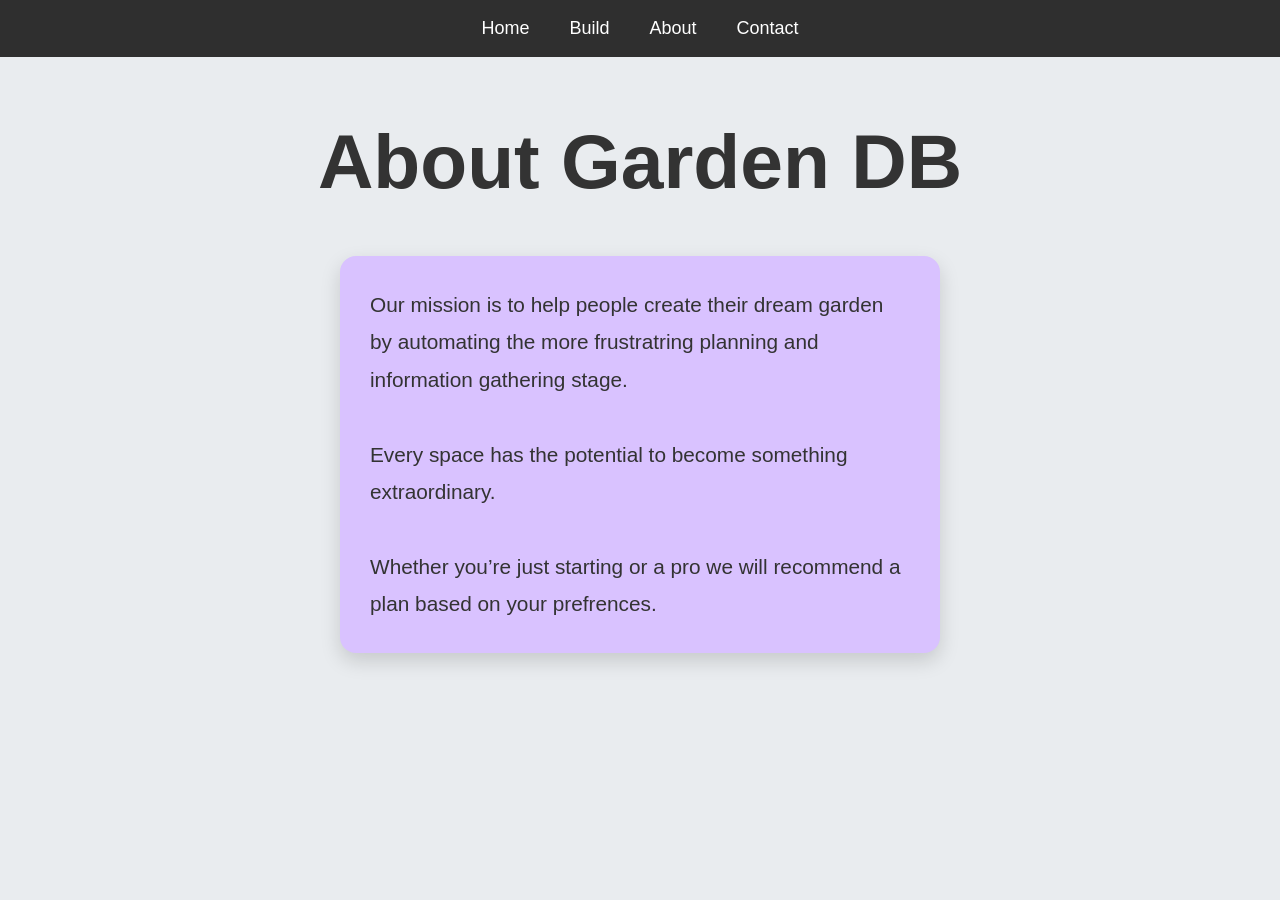
<file: about.html>
<!DOCTYPE html>
<html lang="en">
<head>
<!-- Google tag (gtag.js) -->
<script async src="https://www.googletagmanager.com/gtag/js?id=G-JB3HR2VKH0"></script>
<script>
  window.dataLayer = window.dataLayer || [];
  function gtag(){dataLayer.push(arguments);}
  gtag('js', new Date());

  gtag('config', 'G-JB3HR2VKH0');
</script>
    <meta charset="UTF-8">
    <meta name="viewport" content="width=device-width, initial-scale=1.0">
    <title>FlowersDb - About</title>
    <link rel="stylesheet" href="style.css">
</head>
<body>

    <nav>
        <ul>
            <li><a href="index.html">Home</a></li>
            <li><a href="build.html">Build</a></li>
            <li><a href="about.html">About</a></li>
            <li><a href="contact.html">Contact</a></li>
        </ul>
    </nav>

    <section class="hero">

        <h1>About Garden DB</h1>
        <p></p>

		<div class="box-container">

			<!-- form box -->
            <div class="box grape-box" style="width: 100%; max-width: 600px; margin: auto;">
                <form action="#" method="POST">
                    <p> Our mission is to help people create their dream garden by automating the more frustratring planning and information gathering stage.
					<br>
					<br>
					Every space has the potential to become something extraordinary. 
					<br>
					<br>
					Whether you’re just starting or a pro we will recommend a plan based on your prefrences.</p>
                    
                </form>
            </div>
        </div>
    </section>
	

</body>
</html>
</file>
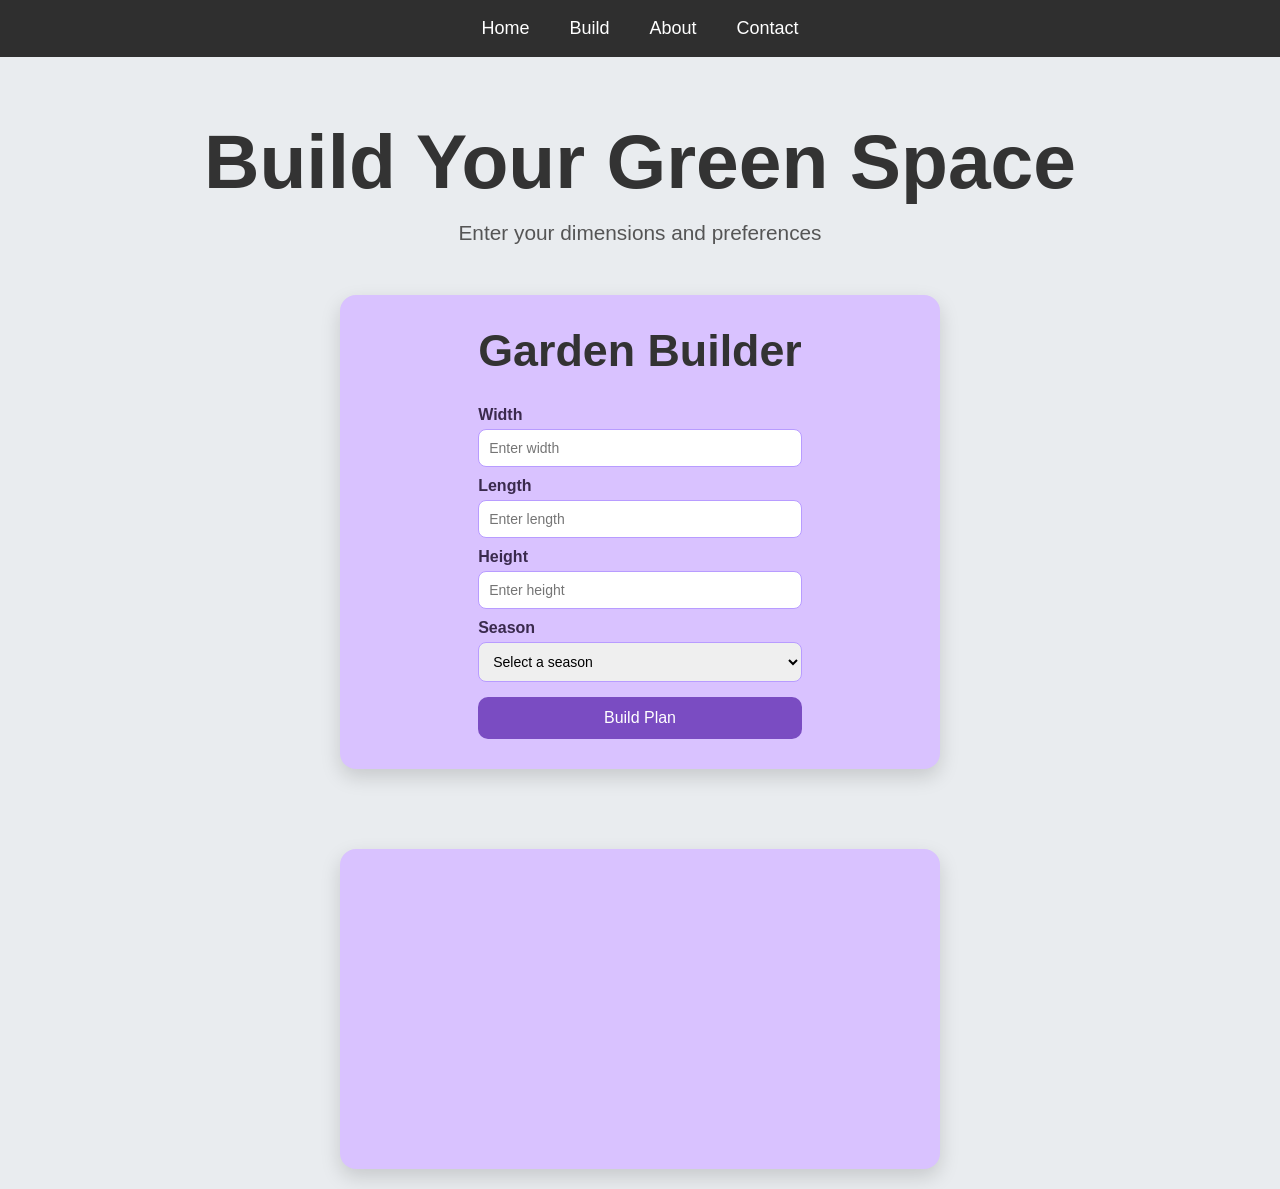
<file: build.html>
<!DOCTYPE html>
<html lang="en">
<head>
	<!-- Google tag (gtag.js) -->
<script async src="https://www.googletagmanager.com/gtag/js?id=G-JB3HR2VKH0"></script>
<script>
  window.dataLayer = window.dataLayer || [];
  function gtag(){dataLayer.push(arguments);}
  gtag('js', new Date());

  gtag('config', 'G-JB3HR2VKH0');
</script>
    <meta charset="UTF-8">
    <meta name="viewport" content="width=device-width, initial-scale=1.0">
    <title>FlowersDb - Build</title>
    <link rel="stylesheet" href="style.css">
</head>
<body>

    <nav>
        <ul>
            <li><a href="index.html">Home</a></li>
            <li><a href="build.html">Build</a></li>
            <li><a href="about.html">About</a></li>
            <li><a href="contact.html">Contact</a></li>
        </ul>
    </nav>

    <section class="hero">

        <h1>Build Your Green Space</h1>
        <p>Enter your dimensions and preferences</p>

		<div class="box-container">

			<!-- form box -->
            <div class="box grape-box" style="width: 100%; max-width: 600px; margin: auto;">
                <form action="#" method="POST">
                    <h2>Garden Builder</h2>
                    <!-- W-->
                    <label for="width">Width</label>
                    <input type="number" id="width" name="width" placeholder="Enter width" required>

                    <!-- L -->
                    <label for="length">Length</label>
                    <input type="number" id="length" name="length" placeholder="Enter length" required>

                    <!-- H -->
                    <label for="height">Height</label>
                    <input type="number" id="height" name="height" placeholder="Enter height" required>

                    <!--Season-->
                    <label for="season">Season</label>
                    <select id="season" name="season" required>
                        <option value="">Select a season</option>
                        <option value="spring">Spring</option>
                        <option value="summer">Summer</option>
                        <option value="autumn">Autumn</option>
                        <option value="winter">Winter</option>
						<option value="winter">Indoor</option>
                    </select>
                    <button type="submit">Build Plan</button>
					
                </form>
            </div>
        </div>
    </section>
	
	
	<!-- Result  -->
	<div class="box grape-box" style="width: 100%; max-width: 600px; margin: 20px auto;">
	<div id="result"></div>
	</div>
	
	<script>
	document.querySelector("form").addEventListener("submit", function(e) {e.preventDefault();
		const season = document.getElementById("season").value;
		let image = "";
		let length = 0;
		
		switch (season) {
		case "spring":
            image = "img/default_spring_pink_petunya.jpg";
            length = 10;
			description = "Pink Pettunias"
            break;

		case "summer":
			image = "img/default_summer.jpg";
			length = 30;
			description = "SunFlowers"
			break;

		case "autumn":
			image = "img/default_fall_pansies.png";
			length = 18;
			description = "Pansies"
			break;

		case "winter":
			image = "img/default_winter_mint.jpg";
			length = 5;
			description = "Mint *Potted Indoor"
			break;

		case "indoor":
			image = "img/default.jpg";
			length = 6;
			description = ""
			break;
	}

	document.getElementById("result").innerHTML = `
		<h2>Garden Plan</h2>
		<img src="${image}" alt="${season} garden" width="300">
		<p>Recommended Length: ${length} metres</p>
		<p>${description}</p>
		`;});
	</script>

</body>
</html>
</file>
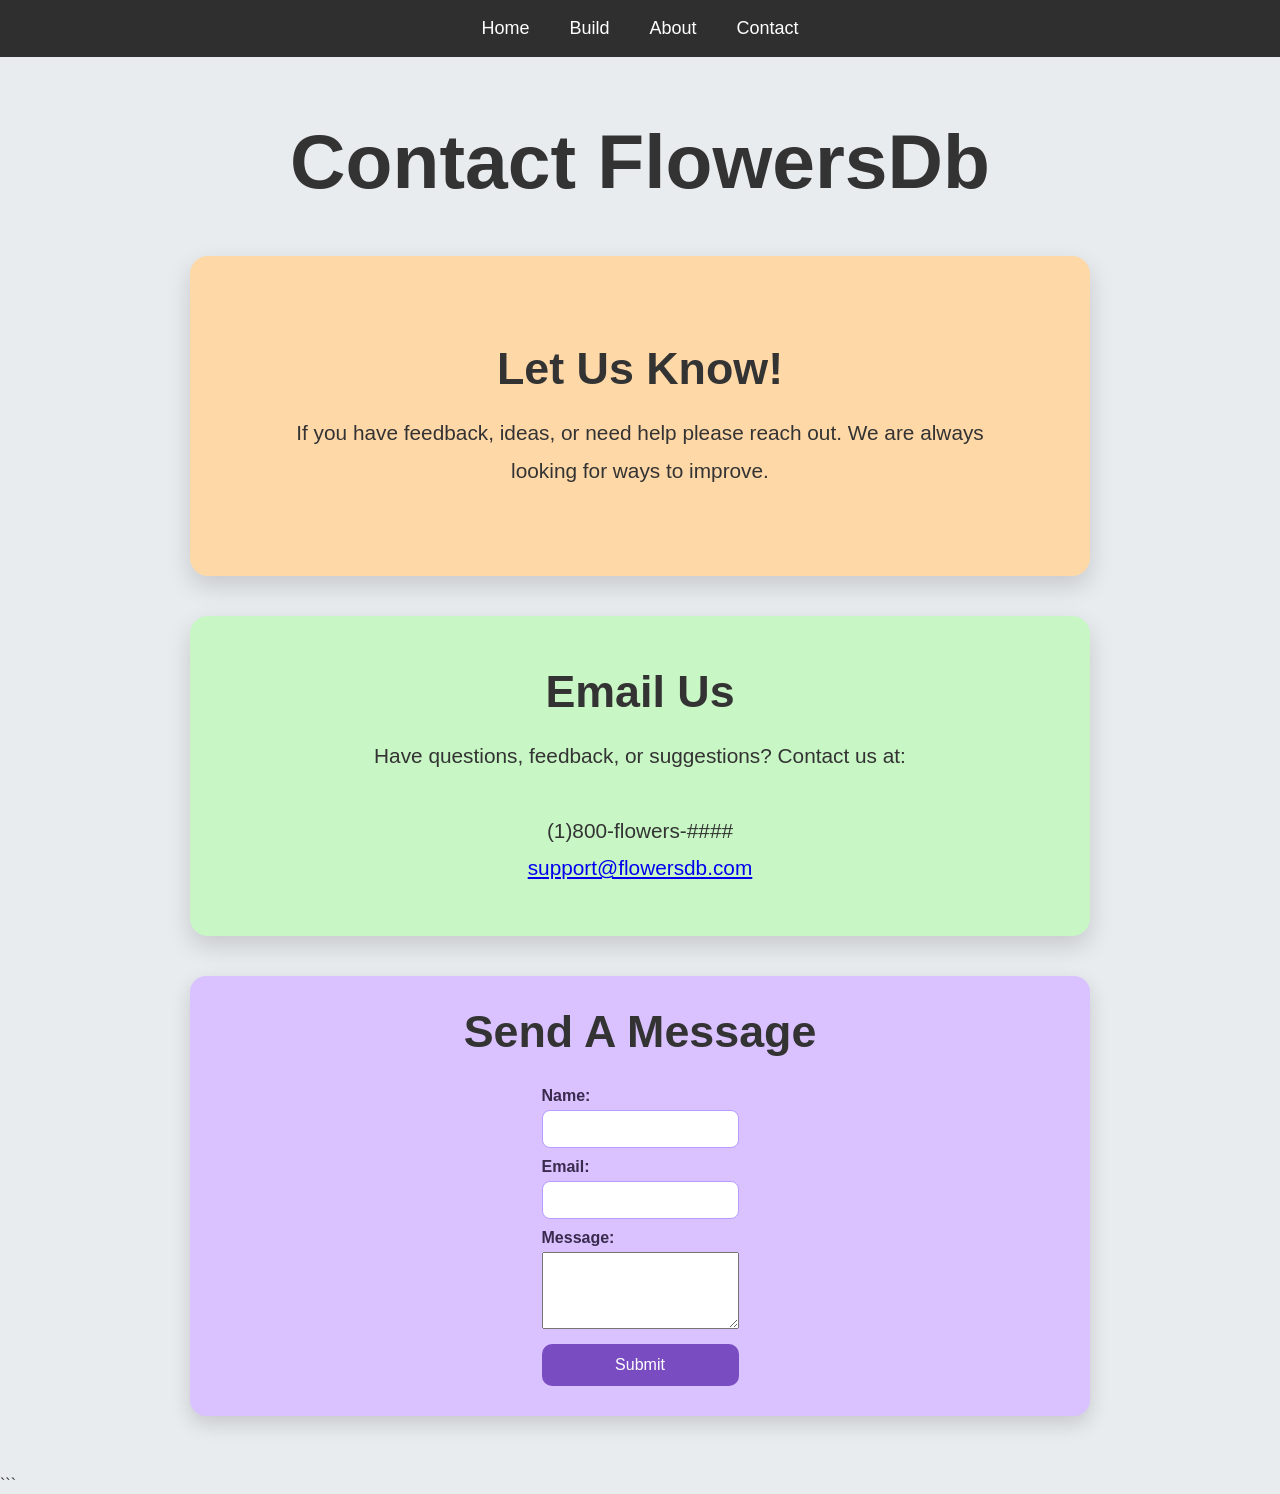
<file: contact.html>
<!DOCTYPE html>
<html lang="en">
<head>
<!-- Google tag (gtag.js) -->
<script async src="https://www.googletagmanager.com/gtag/js?id=G-JB3HR2VKH0"></script>
<script>
  window.dataLayer = window.dataLayer || [];
  function gtag(){dataLayer.push(arguments);}
  gtag('js', new Date());

  gtag('config', 'G-JB3HR2VKH0');
</script>
    <meta charset="UTF-8">
    <meta name="viewport" content="width=device-width, initial-scale=1.0">
    <title>FlowersDb - Contact</title>
    <link rel="stylesheet" href="style.css">
</head>
<body>

    <nav>
        <ul>
            <li><a href="index.html">Home</a></li>
            <li><a href="build.html">Build</a></li>
            <li><a href="about.html">About</a></li>
            <li><a href="contact.html">Contact</a></li>
        </ul>
    </nav>


    <section class="hero">

        <h1>Contact FlowersDb</h1>
        <p></p>


        <div class="box-container">
            <div class="box orange-box">
                <h2>Let Us Know!</h2>
                <p>
                    If you have feedback, ideas, or need help please reach out. We are always looking
                    for ways to improve.
                </p>
            </div>

            <div class="box green-box">
                <h2>Email Us</h2>
                <p>
                    Have questions, feedback, or suggestions?
                    Contact us at:
                    <br><br>
					<a>(1)800-flowers-####</a><br>
                    <a href="mailto:email.com">
                        support@flowersdb.com
                    </a>
                </p>
            </div>


            <div class="box grape-box">
                <h2>Send A Message</h2>

                <form>
                    <label for="name">Name:</label>
                    <input type="text" id="name" name="name">

                    <label for="email">Email:</label>
                    <input type="email" id="email" name="email">

                    <label for="message">Message:</label>
                    <textarea id="message" name="message" rows="5"></textarea>

                    <button type="submit">Submit</button>
                </form>

            </div>


        </div>

    </section>

</body>
</html>
```
</file>
<file: style.css>
/* top */
* {
    margin: 0;
    padding: 0;
    box-sizing: border-box;
    font-family: Arial, Helvetica, sans-serif;
}

/* Page bsc */
body {
    background-color: #e9ecef;
    color: #333;
    min-height: 100vh;
}

/* Nav */
nav {
    background-color: #2f2f2f;
    padding: 18px 30px;
}

nav ul {
    display: flex;
    justify-content: center;
    align-items: center;
    gap: 40px;
    list-style: none;
    flex-wrap: wrap;
}

nav a {
    color: white;
    text-decoration: none;
    font-size: 18px;
    transition: color 0.3s ease;
}

nav a:hover {
    color: #8fd694;
}

/* Hero img*/
.hero {
    width: min(95%, 1200px);
    margin: auto;
    text-align: center;
    padding: 60px 20px;
}

.hero h1 {
    font-size: clamp(3rem, 6vw, 5rem);
    margin-bottom: 15px;
}

.hero > p {
    font-size: clamp(1.1rem, 2vw, 1.3rem);
    color: #555;
    margin-bottom: 50px;
}

/* Box Layout */
.box-container {
    display: flex;
    flex-direction: column;
    align-items: center;
    gap: 40px;
    width: 100%;
}

/* Box Style */
.box {
    width: min(90%, 900px);
    min-height: 320px;

    padding: 45px;

    border-radius: 18px;

    box-shadow: 0 10px 25px rgba(0,0,0,0.15);

    display: flex;
    flex-direction: column;
    justify-content: center;
    align-items: center;
}

/* Box Colors */
.orange-box {
    background-color: #FFD8A8;
}

.green-box {
    background-color: #C8F7C5;
}

/* Build Page--------------- */
.box.grape-box {
    background-color: #d9c2ff; 
    padding: 30px;
    border-radius: 16px;
    box-shadow: 0 8px 20px rgba(0,0,0,0.15);
    text-align: left;
}

/* Form layout */
.box.grape-box form {
    display: flex;
    flex-direction: column;
}

/* Labels */
.box.grape-box label {
    font-weight: bold;
    margin-top: 10px;
    margin-bottom: 5px;
    color: #3a2a4d;
}

/* Input*/
.box.grape-box input,
.box.grape-box select {
    padding: 10px;
    border: 1px solid #b89cff;
    border-radius: 8px;
    outline: none;
    font-size: 14px;
}

/* Focus effect */
.box.grape-box input:focus,
.box.grape-box select:focus {
    border-color: #7a4cc2;
    box-shadow: 0 0 5px rgba(122, 76, 194, 0.4);
}

/* Button */
.box.grape-box button {
    margin-top: 15px;
    padding: 12px;
    background-color: #7a4cc2;
    color: white;
    border: none;
    border-radius: 10px;
    cursor: pointer;
    font-size: 16px;
}

.box.grape-box button:hover {
    background-color: #5f35a6;
}


/* Typ*/
.box h2 {
		font-size: clamp(2rem, 4vw, 2.8rem);
		margin-bottom: 20px;
}

.box p {
		font-size: clamp(1.1rem, 2vw, 1.3rem);
		line-height: 1.8;
		max-width: 700px;
}
/*result box */
#result {
	text-align: center;
	padding: 20px;
}

#result img {
	display: block;
	margin: 15px auto;
	width: 300px;
	max-width: 100%;
}


.video {
	width: 100%;
	text-align: center;
	margin: 30px 0;
}

.video video {
	max-width: 100%;
	width: 700px;
	border-radius: 10px;
}





/* Mobile and small */
@media (max-width: 768px) {

nav ul {
	gap: 20px;
}

.hero {
padding: 40px 15px;
}

.box {
width: 95%;
min-height: 260px;
padding: 30px;
}
}
</file>
